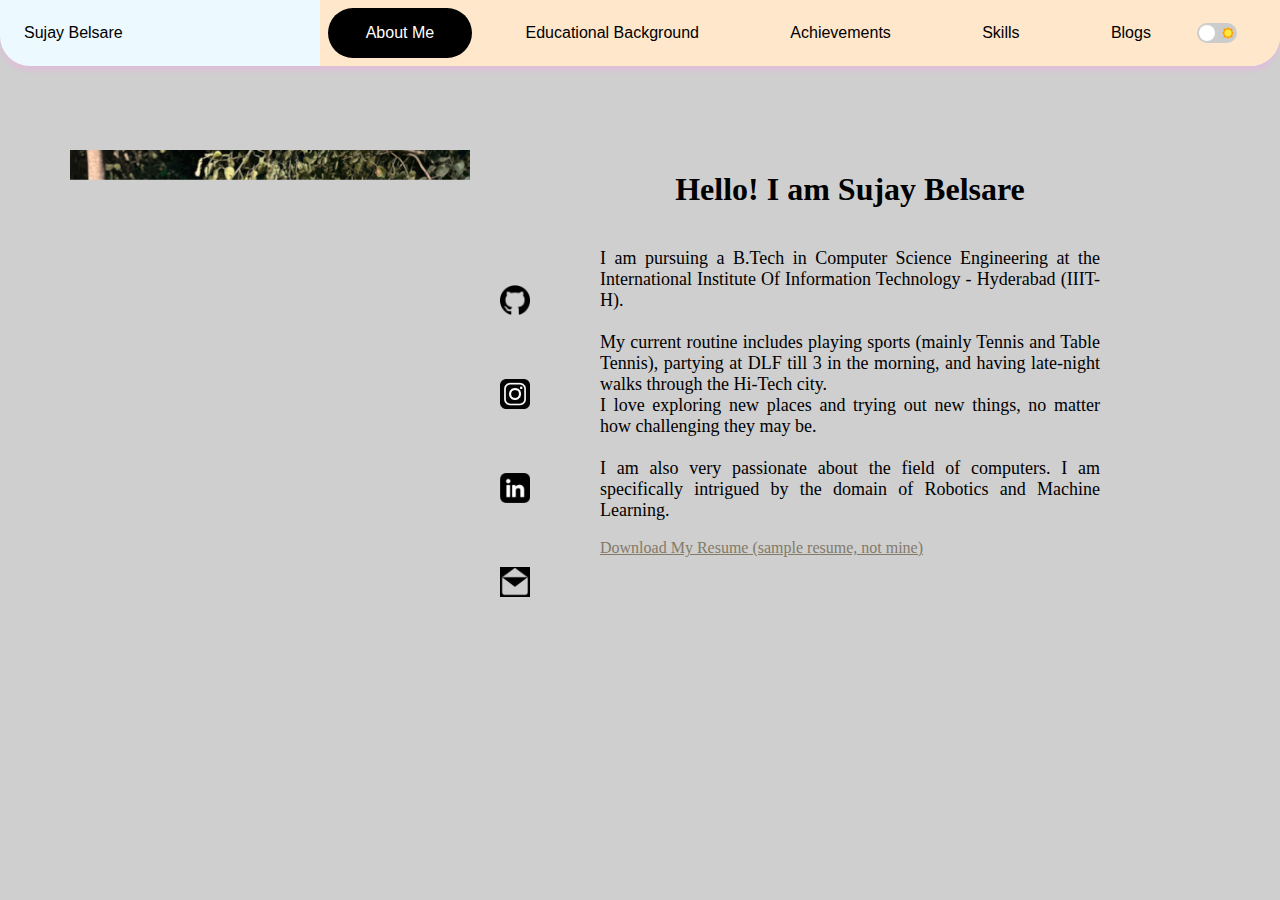
<file: index.html>
<!DOCTYPE html>
<html lang="en">

<head>
    <meta charset="UTF-8">
    <meta http-equiv="refresh" content="0;url=about_me.html">
    <title>Redirecting...</title>
</head>

<body>
    <p>If you are not redirected automatically, <a href="about_me.html">click here</a>.</p>
</body>

</html>
</file>
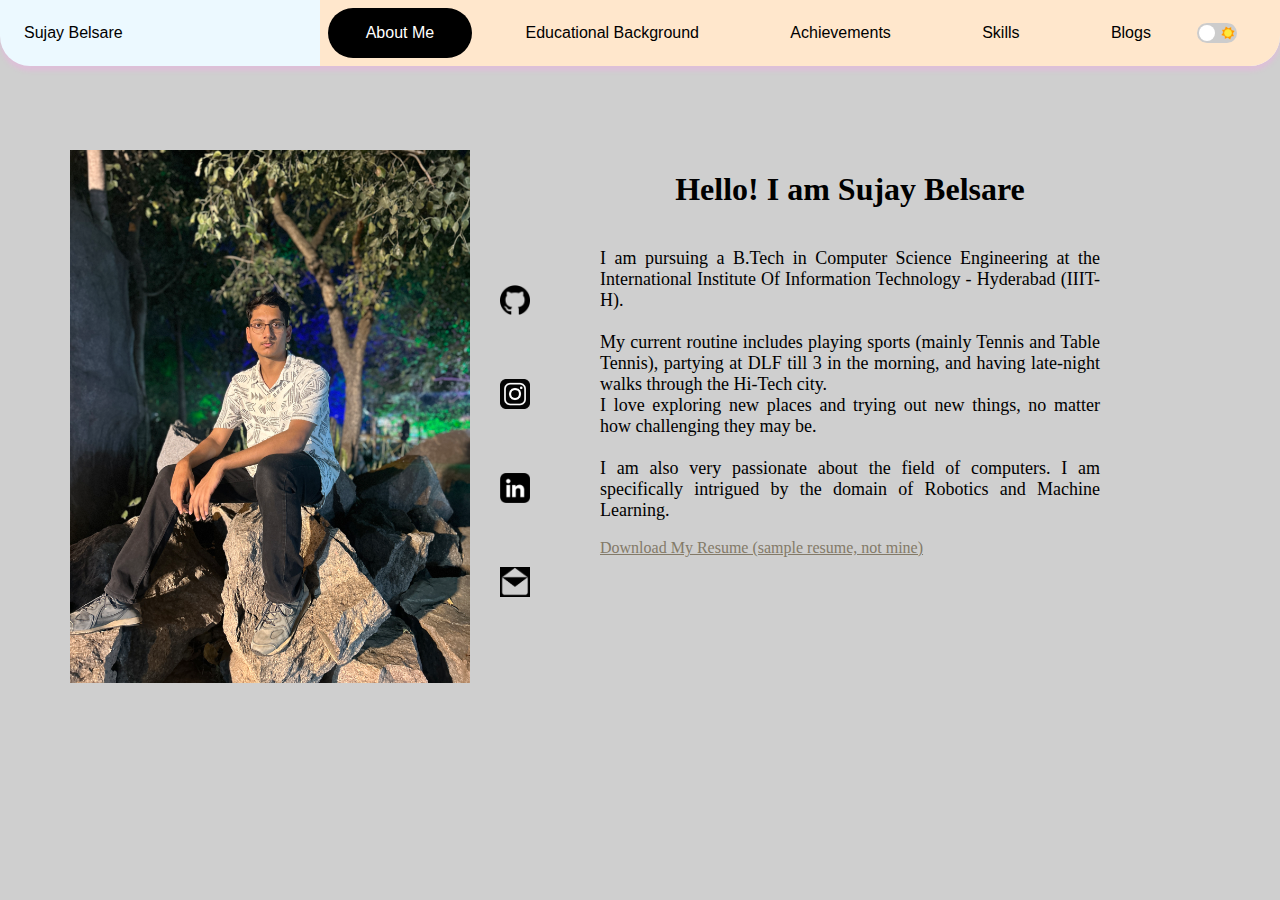
<file: about_me.html>
<!DOCTYPE html>
<html>

    <head>
        <title>About Me</title>
        <meta charset="UTF-8">
        <meta name="viewport" content="width=device-width, initial-scale=1.0">
        <link rel="stylesheet" href="styles.css">
        <script src="script.js"></script>
    </head>

    <body>
        <nav class="navigation_bar">
            <div class = logo><a href="about_me.html">Sujay Belsare</a></div>
            <ul>
                <li class="current-page"><a href="about_me.html">About Me</a></li>
                <li><a href="academics.html">Educational Background</a></li>
                <li><a href="achievements.html">Achievements</a></li>
                <li><a href="skills.html">Skills</a></li>
                <li><a href="blogs.html">Blogs</a></li>
                <li class="mode-switch">
                    <label class="switch">
                        <input type="checkbox" id="modeSwitch" onchange="saveSliderPosition()">
                        <span class="slider round">
                            <img src="images/moon.gif" alt="Moon Icon" class="moon-icon">
                            <img src="images/sun.gif" alt="Sun Icon" class="sun-icon">
                        </span>
                    </label>
                </li>
            </ul>                    
        </nav>
        
        <div class="main-container">
                <main class="main-container">
                    <div class = "profile-picture">
                        <img id="about_me_main_photo" src="images/sujay1.jpg">
                    </div>
                    <div class = "text-about-me">
                        <h1>Hello! I am Sujay Belsare</h1>
                        <p>
                            I am pursuing a B.Tech in Computer Science Engineering at the International Institute Of Information Technology - Hyderabad (IIIT-H).
                            <br><br>
                            My current routine includes playing sports (mainly Tennis and Table Tennis), partying at DLF till 3 in the morning, and having late-night walks through the Hi-Tech city.
                            <br>
                            I love exploring new places and trying out new things, no matter how challenging they may be.
                            <br><br>
                            I am also very passionate about the field of computers. I am specifically intrigued by the domain of Robotics and Machine Learning.</p>
                            <a href="resume.pdf" style="color: rgb(131, 122, 104);">Download My Resume (sample resume, not mine)</a>
                        </p>
                    </div>
                    
                    <div class = "socials">
                        <a href="https://github.com/SujayBelsare/" target="_blank" ><img id = "github_logo" src="images/github1.png"></a>
                        <a href="https://www.instagram.com/sujaybelsare/" target="_blank" ><img id = "insta_logo" src="images/instagram1.png"></a>
                        <a href="https://www.linkedin.com/in/sujay-belsare/" target="_blank" ><img id = "linkedin_logo" src="images/linkedin1.png"></a>
                        <a href="mailto:sujay.belsare@students.iiit.ac.in" target="_blank" ><img id = "mail_logo" src="images/mail1.png""></a>    
                    </div>
                
                </main> 
        </div>

    </body>

</html>
</file>
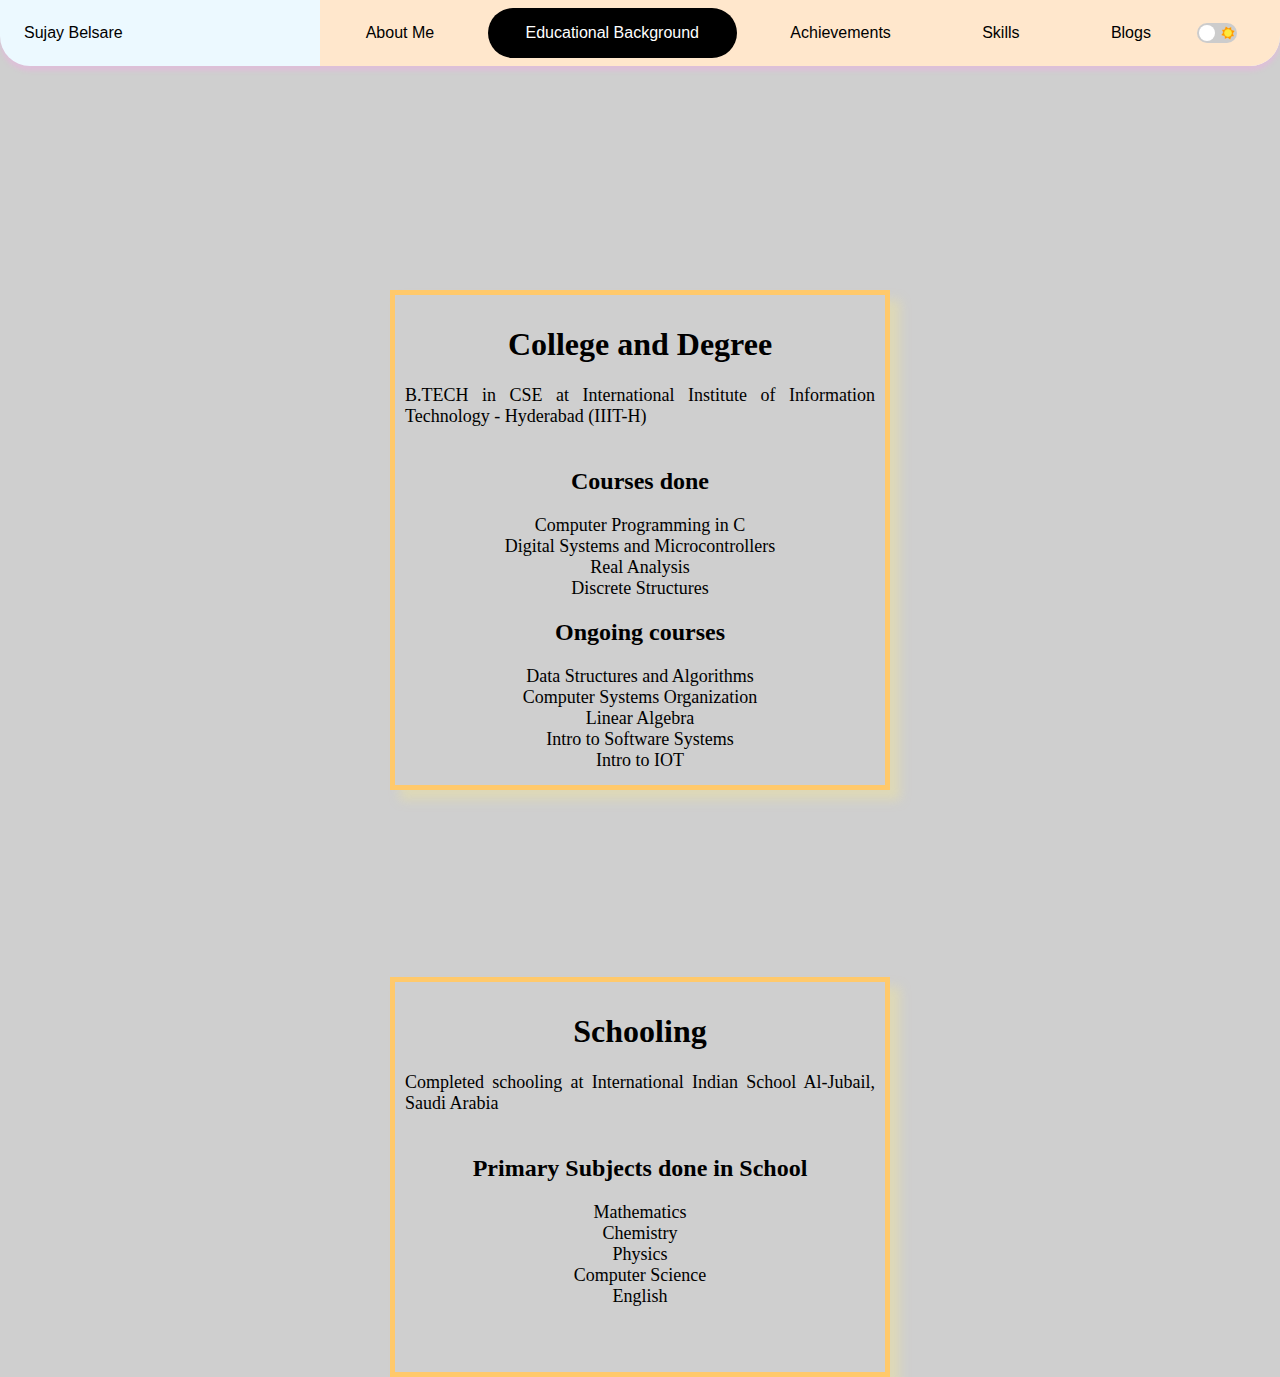
<file: academics.html>
<!DOCTYPE html>
<html>
    <head>

        <title>Academic Background</title>
        <meta charset="UTF-8">
        <meta name="viewport" content="width=device-width, initial-scale=1.0">
        <link rel="stylesheet" href="styles.css">
        <script src="script.js"></script>
    </head>

    <body>

        <nav class="navigation_bar">
            <div class = logo><a href="about_me.html">Sujay Belsare</a></div>
            <ul>
                <li><a href="about_me.html">About Me</a></li>
                <li class="current-page"><a href="academics.html">Educational Background</a></li>
                <li><a href="achievements.html">Achievements</a></li>
                <li><a href="skills.html">Skills</a></li>
                <li><a href="blogs.html">Blogs</a></li>
                <li class="mode-switch">
                    <label class="switch">
                        <input type="checkbox" id="modeSwitch" onchange="saveSliderPosition()">
                        <span class="slider round">
                            <img src="images/moon.gif" alt="Moon Icon" class="moon-icon">
                            <img src="images/sun.gif" alt="Sun Icon" class="sun-icon">
                        </span>
                    </label>
                </li>
            </ul>                    
        </nav>

        <main class="main-container">
            <div class = "academic-text-about-me-1">
                <h1>College and Degree</h1>
                <p>
                    B.TECH in CSE at International Institute of Information Technology - Hyderabad (IIIT-H)
                    <br><br>
                    <h2>
                        Courses done
                    </h2>
                    <p>Computer Programming in C</p>
                    <p>Digital Systems and Microcontrollers</p>
                    <p>Real Analysis</p>
                    <p>Discrete Structures</p>
                    <h2>
                        Ongoing courses
                    </h2>
                    <p>Data Structures and Algorithms</p>
                    <p>Computer Systems Organization</p>
                    <p>Linear Algebra</p>
                    <p>Intro to Software Systems</p>
                    <p>Intro to IOT</p>
                </p>
            
            <div class = "academic-text-about-me-2">
                <h1>Schooling</h1>
                <p>
                    Completed schooling at International Indian School Al-Jubail, Saudi Arabia
                    <br><br>
                    <h2>
                        Primary Subjects done in School
                    </h2>
                    <p>Mathematics</p>
                    <p>Chemistry</p>
                    <p>Physics</p>
                    <p>Computer Science</p>
                    <p>English</p>
                </p>
            </div>
            
            </div>
        </main>

    </body>

</html>
</file>
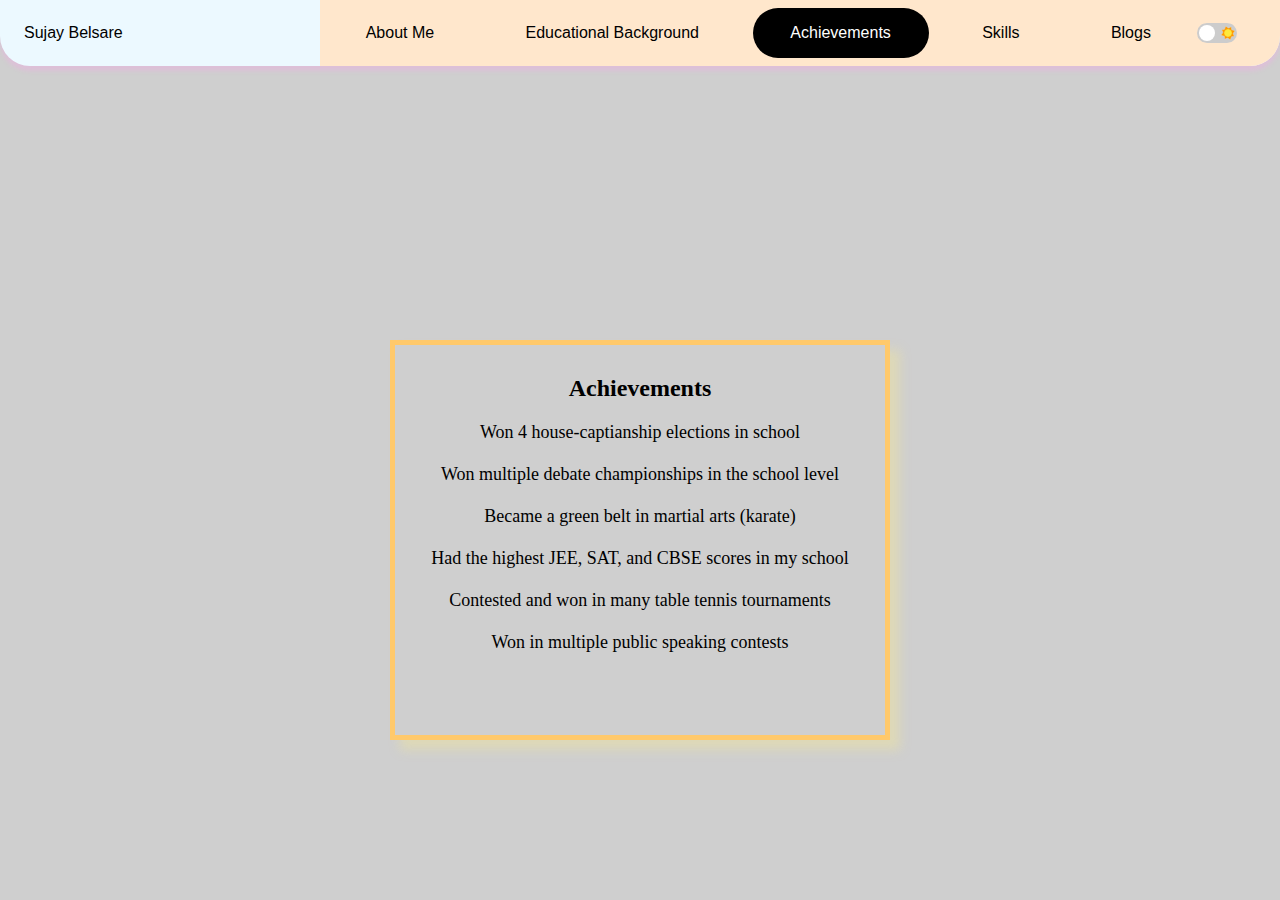
<file: achievements.html>
<!DOCTYPE html>
<html>
    <head>

        <title>Achievements</title>
        <meta charset="UTF-8">
        <meta name="viewport" content="width=device-width, initial-scale=1.0">
        <link rel="stylesheet" href="styles.css">
        <script src="script.js"></script>
    </head>

    <body>

        <nav class="navigation_bar">
            <div class = logo><a href="about_me.html">Sujay Belsare</a></div>
            <ul>
                <li><a href="about_me.html">About Me</a></li>
                <li><a href="academics.html">Educational Background</a></li>
                <li class="current-page"><a href="achievements.html">Achievements</a></li>
                <li><a href="skills.html">Skills</a></li>
                <li><a href="blogs.html">Blogs</a></li>
                <li class="mode-switch">
                    <label class="switch">
                        <input type="checkbox" id="modeSwitch" onchange="saveSliderPosition()">
                        <span class="slider round">
                            <img src="images/moon.gif" alt="Moon Icon" class="moon-icon">
                            <img src="images/sun.gif" alt="Sun Icon" class="sun-icon">
                        </span>
                    </label>
                </li>
            </ul>                    
        </nav>

        <main class="main-container">
            <div class="achievements-text-about-me-1">
                <h2>Achievements</h2>
                <p style="text-align: center;">
                    Won 4 house-captianship elections in school
                    <br><br>
                    Won multiple debate championships in the school level
                    <br><br>
                    Became a green belt in martial arts (karate)
                    <br><br>
                    Had the highest JEE, SAT, and CBSE scores in my school
                    <br><br>
                    Contested and won in many table tennis tournaments
                    <br><br> 
                    Won in multiple public speaking contests
                </p>
            </div>

        </main>

    </body>

</html>
</file>
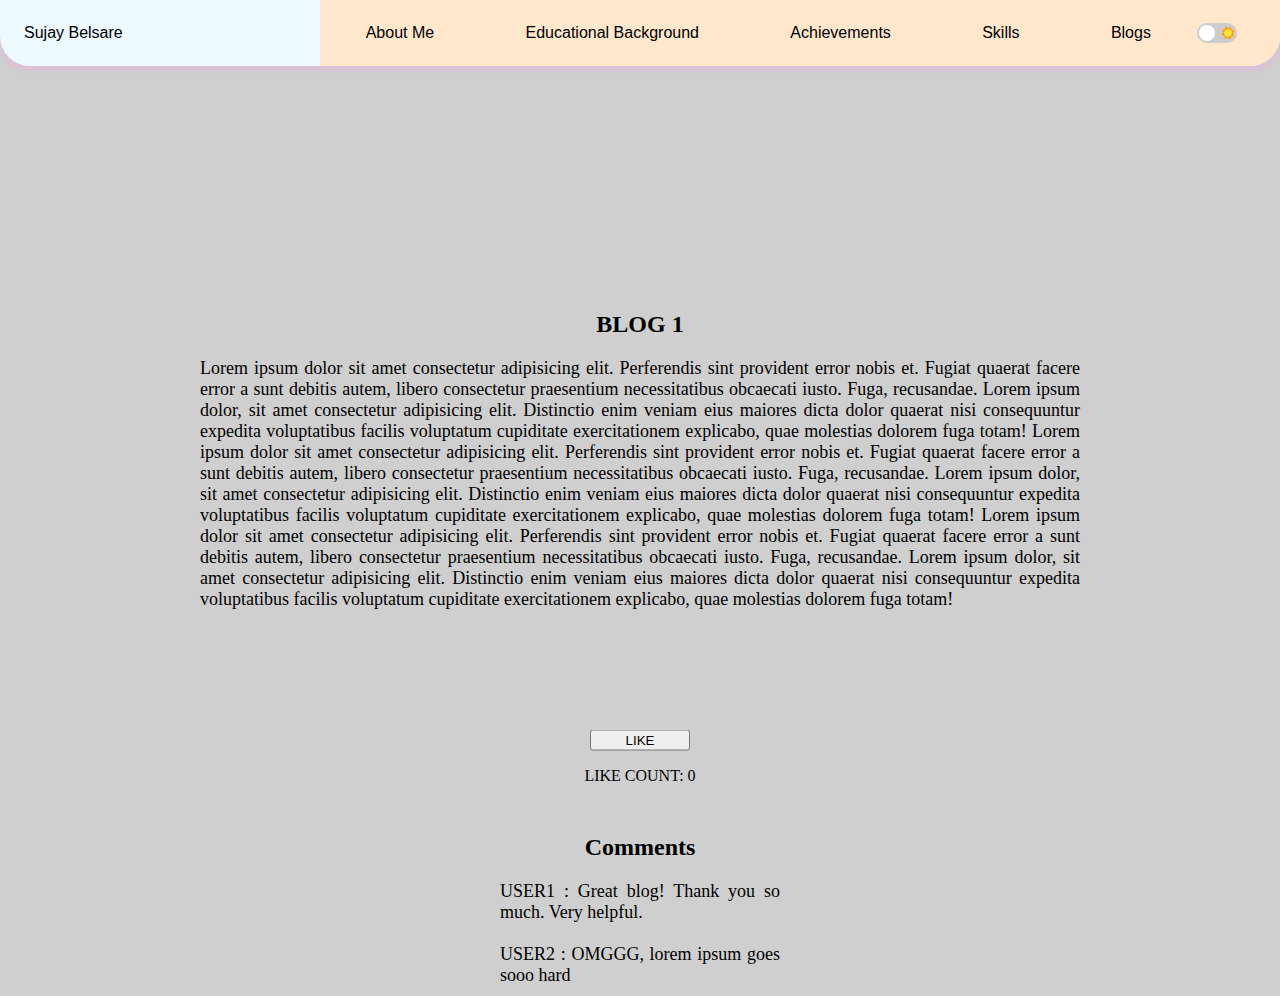
<file: blog_1.html>
<!DOCTYPE html>
<html>
    <head>

        <title>Blog 1</title>
        <meta charset="UTF-8">
        <meta name="viewport" content="width=device-width, initial-scale=1.0">
        <link rel="stylesheet" href="styles.css">
        <script src="script.js"></script>
        <script src="like.js"></script>

    </head>

    <body>

        <nav class="navigation_bar">
            <div class = logo><a href="about_me.html">Sujay Belsare</a></div>
            <ul>
                <li><a href="about_me.html">About Me</a></li>
                <li><a href="academics.html">Educational Background</a></li>
                <li ><a href="achievements.html">Achievements</a></li>
                <li><a href="skills.html">Skills</a></li>
                <li><a href="blogs.html">Blogs</a></li>
                <li class="mode-switch">
                    <label class="switch">
                        <input type="checkbox" id="modeSwitch" onchange="saveSliderPosition()">
                        <span class="slider round">
                            <img src="images/moon.gif" alt="Moon Icon" class="moon-icon">
                            <img src="images/sun.gif" alt="Sun Icon" class="sun-icon">
                        </span>
                    </label>
                </li>
            </ul>                    
        </nav>

        <main class="main-container">
            <div class="blog-text">
                <h2>BLOG 1</h2>
                <p>
                    Lorem ipsum dolor sit amet consectetur adipisicing elit. Perferendis sint provident error nobis et. Fugiat quaerat facere error a sunt debitis autem, libero consectetur praesentium necessitatibus obcaecati iusto. Fuga, recusandae. Lorem ipsum dolor, sit amet consectetur adipisicing elit. Distinctio enim veniam eius maiores dicta dolor quaerat nisi consequuntur expedita voluptatibus facilis voluptatum cupiditate exercitationem explicabo, quae molestias dolorem fuga totam!
                    Lorem ipsum dolor sit amet consectetur adipisicing elit. Perferendis sint provident error nobis et. Fugiat quaerat facere error a sunt debitis autem, libero consectetur praesentium necessitatibus obcaecati iusto. Fuga, recusandae. Lorem ipsum dolor, sit amet consectetur adipisicing elit. Distinctio enim veniam eius maiores dicta dolor quaerat nisi consequuntur expedita voluptatibus facilis voluptatum cupiditate exercitationem explicabo, quae molestias dolorem fuga totam!
                    Lorem ipsum dolor sit amet consectetur adipisicing elit. Perferendis sint provident error nobis et. Fugiat quaerat facere error a sunt debitis autem, libero consectetur praesentium necessitatibus obcaecati iusto. Fuga, recusandae. Lorem ipsum dolor, sit amet consectetur adipisicing elit. Distinctio enim veniam eius maiores dicta dolor quaerat nisi consequuntur expedita voluptatibus facilis voluptatum cupiditate exercitationem explicabo, quae molestias dolorem fuga totam!
                </p>
            </div>
            <div class="like-button">
                <button id="likeBtn" style="width: 100px;">LIKE</button>
                <p id="likeCount">LIKE COUNT: 0</p>
            </div>
            <div class="comment-text">
                <h2>Comments</h2>
                <p>
                    USER1 : Great blog! Thank you so much. Very helpful.
                    <br><br>
                    USER2 : OMGGG, lorem ipsum goes sooo hard
                </p>
            </div>
        </main>        
    </body>

</html>
</file>
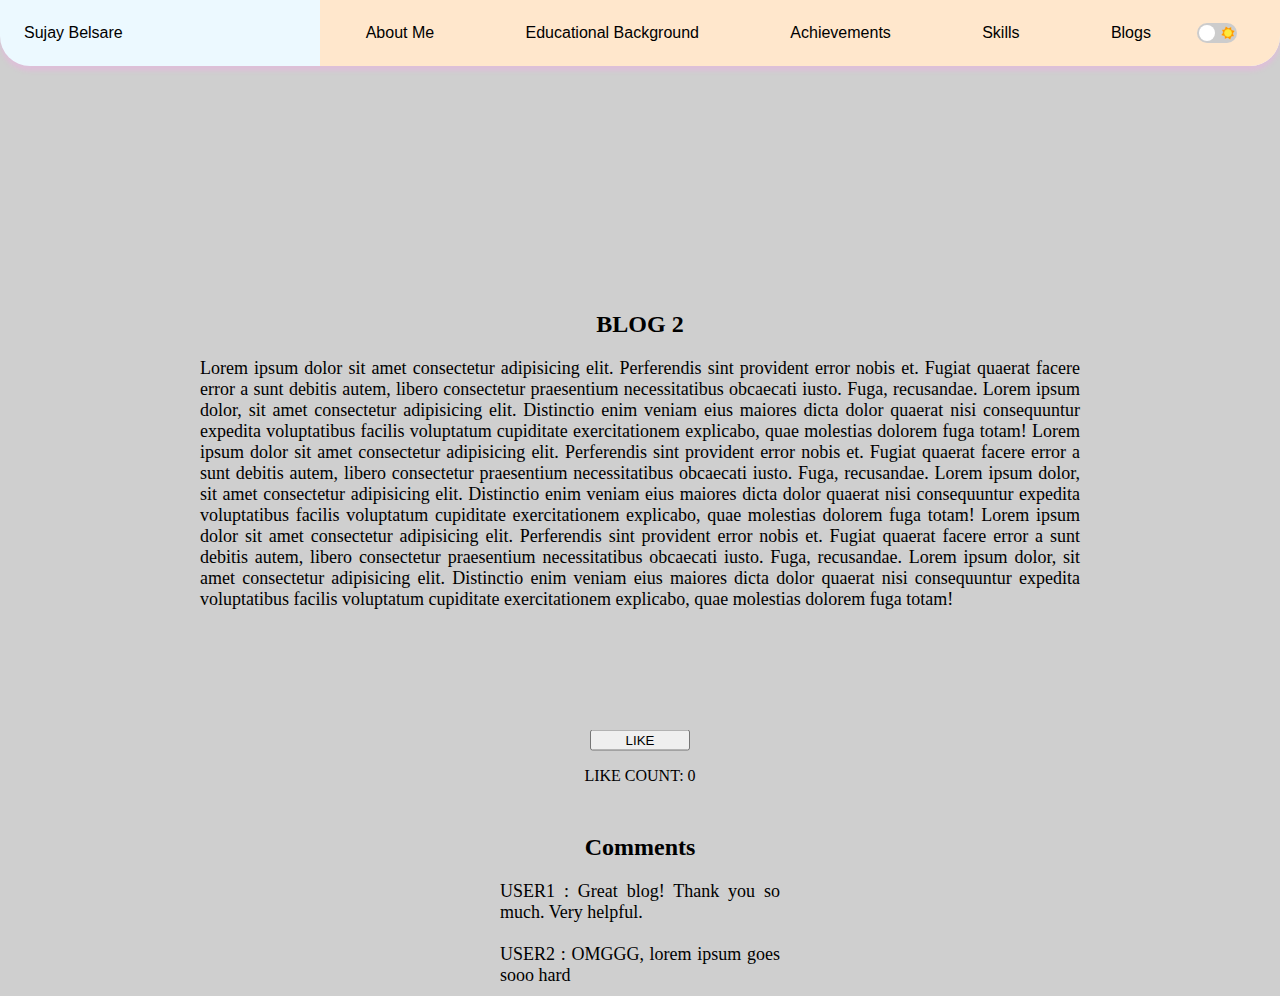
<file: blog_2.html>
<!DOCTYPE html>
<html>
    <head>

        <title>Blog 2</title>
        <meta charset="UTF-8">
        <meta name="viewport" content="width=device-width, initial-scale=1.0">
        <link rel="stylesheet" href="styles.css">
        <script src="script.js"></script>
        <script src="like.js"></script>

    </head>

    <body>

        <nav class="navigation_bar">
            <div class = logo><a href="about_me.html">Sujay Belsare</a></div>
            <ul>
                <li><a href="about_me.html">About Me</a></li>
                <li><a href="academics.html">Educational Background</a></li>
                <li ><a href="achievements.html">Achievements</a></li>
                <li><a href="skills.html">Skills</a></li>
                <li><a href="blogs.html">Blogs</a></li>
                <li class="mode-switch">
                    <label class="switch">
                        <input type="checkbox" id="modeSwitch" onchange="saveSliderPosition()">
                        <span class="slider round">
                            <img src="images/moon.gif" alt="Moon Icon" class="moon-icon">
                            <img src="images/sun.gif" alt="Sun Icon" class="sun-icon">
                        </span>
                    </label>
                </li>
            </ul>                    
        </nav>

        <main class="main-container">
            <div class="blog-text">
                <h2>BLOG 2</h2>
                <p>
                    Lorem ipsum dolor sit amet consectetur adipisicing elit. Perferendis sint provident error nobis et. Fugiat quaerat facere error a sunt debitis autem, libero consectetur praesentium necessitatibus obcaecati iusto. Fuga, recusandae. Lorem ipsum dolor, sit amet consectetur adipisicing elit. Distinctio enim veniam eius maiores dicta dolor quaerat nisi consequuntur expedita voluptatibus facilis voluptatum cupiditate exercitationem explicabo, quae molestias dolorem fuga totam!
                    Lorem ipsum dolor sit amet consectetur adipisicing elit. Perferendis sint provident error nobis et. Fugiat quaerat facere error a sunt debitis autem, libero consectetur praesentium necessitatibus obcaecati iusto. Fuga, recusandae. Lorem ipsum dolor, sit amet consectetur adipisicing elit. Distinctio enim veniam eius maiores dicta dolor quaerat nisi consequuntur expedita voluptatibus facilis voluptatum cupiditate exercitationem explicabo, quae molestias dolorem fuga totam!
                    Lorem ipsum dolor sit amet consectetur adipisicing elit. Perferendis sint provident error nobis et. Fugiat quaerat facere error a sunt debitis autem, libero consectetur praesentium necessitatibus obcaecati iusto. Fuga, recusandae. Lorem ipsum dolor, sit amet consectetur adipisicing elit. Distinctio enim veniam eius maiores dicta dolor quaerat nisi consequuntur expedita voluptatibus facilis voluptatum cupiditate exercitationem explicabo, quae molestias dolorem fuga totam!
                </p>
            </div>
            <div class="like-button">
                <button id="likeBtn-2" style="width: 100px;">LIKE</button>
                <p id="likeCount-2">LIKE COUNT: 0</p>
            </div>
            <div class="comment-text">
                <h2>Comments</h2>
                <p>
                    USER1 : Great blog! Thank you so much. Very helpful.
                    <br><br>
                    USER2 : OMGGG, lorem ipsum goes sooo hard
                </p>
            </div>
        </main>        
    </body>

</html>
</file>
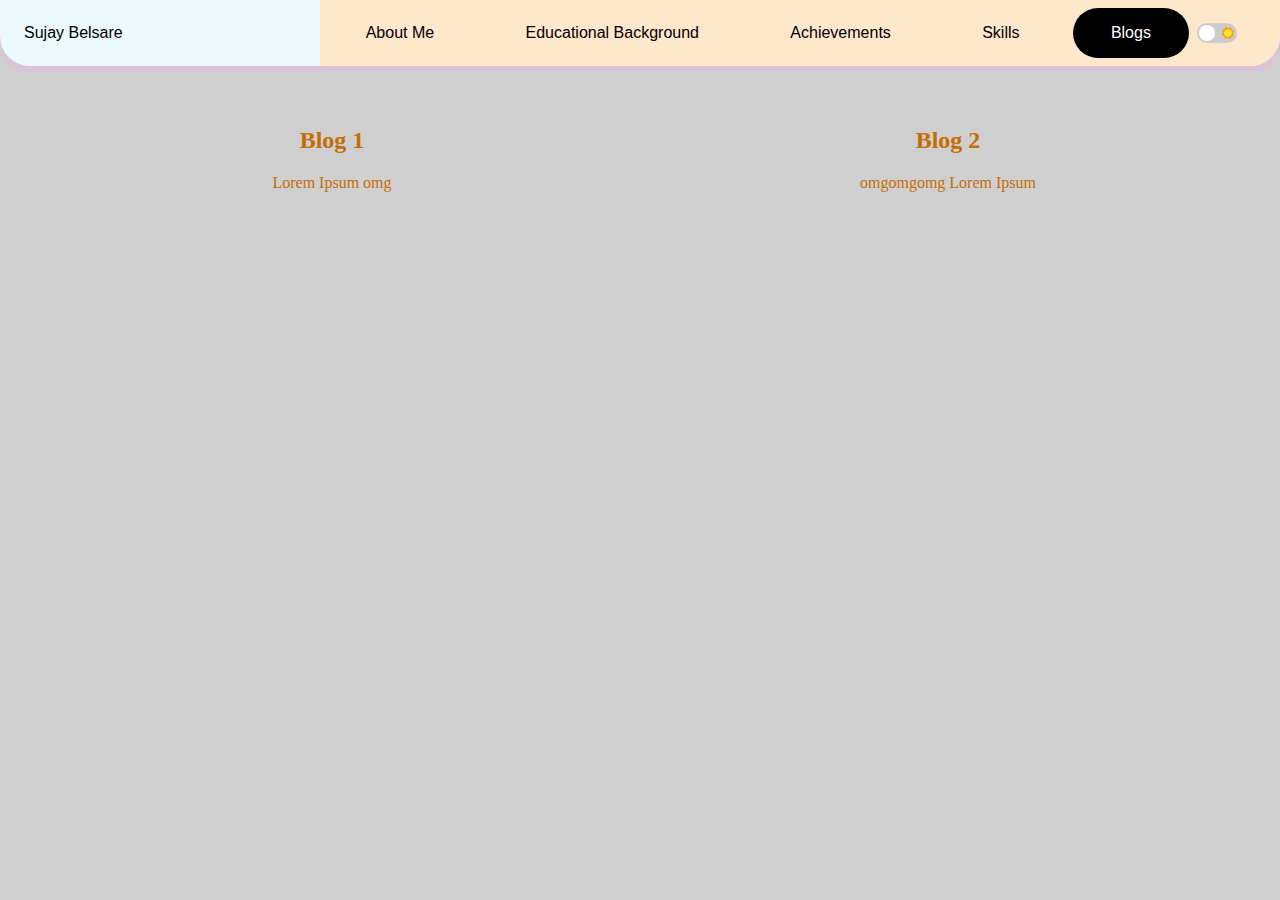
<file: blogs.html>
<!DOCTYPE html>
<html>
    <head>

        <title>My Blogs</title>
        <meta charset="UTF-8">
        <meta name="viewport" content="width=device-width, initial-scale=1.0">
        <link rel="stylesheet" href="styles.css">
        <script src="script.js"></script>
    </head>

    <body>

        <nav class="navigation_bar">
            <div class = logo><a href="about_me.html">Sujay Belsare</a></div>
            <ul>
                <li><a href="about_me.html">About Me</a></li>
                <li><a href="academics.html">Educational Background</a></li>
                <li><a href="achievements.html">Achievements</a></li>
                <li><a href="skills.html">Skills</a></li>
                <li class="current-page"><a href="blogs.html">Blogs</a></li>
                <li class="mode-switch">
                    <label class="switch">
                        <input type="checkbox" id="modeSwitch" onchange="saveSliderPosition()">
                        <span class="slider round">
                            <img src="images/moon.gif" alt="Moon Icon" class="moon-icon">
                            <img src="images/sun.gif" alt="Sun Icon" class="sun-icon">
                        </span>
                    </label>
                </li>
            </ul>                    
        </nav>

        <main>
            <div class="blog-container">
                <div class="blog-box">
                    <a href="blog_1.html" target="_blank" style="text-decoration: none; color: rgb(196, 109, 4);">
                        <h2>Blog 1</h2>
                        <p>Lorem Ipsum omg</p>
                    </a>        
                </div>
                <div class="blog-box">
                    <a href="blog_2.html" target="_blank" style="text-decoration: none; color: rgb(196, 109, 4);">
                        <h2>Blog 2</h2>
                        <p>omgomgomg Lorem Ipsum</p>
                    </a>        
                </div>
            </div>        
        </main>
    </body>
</html>
</file>
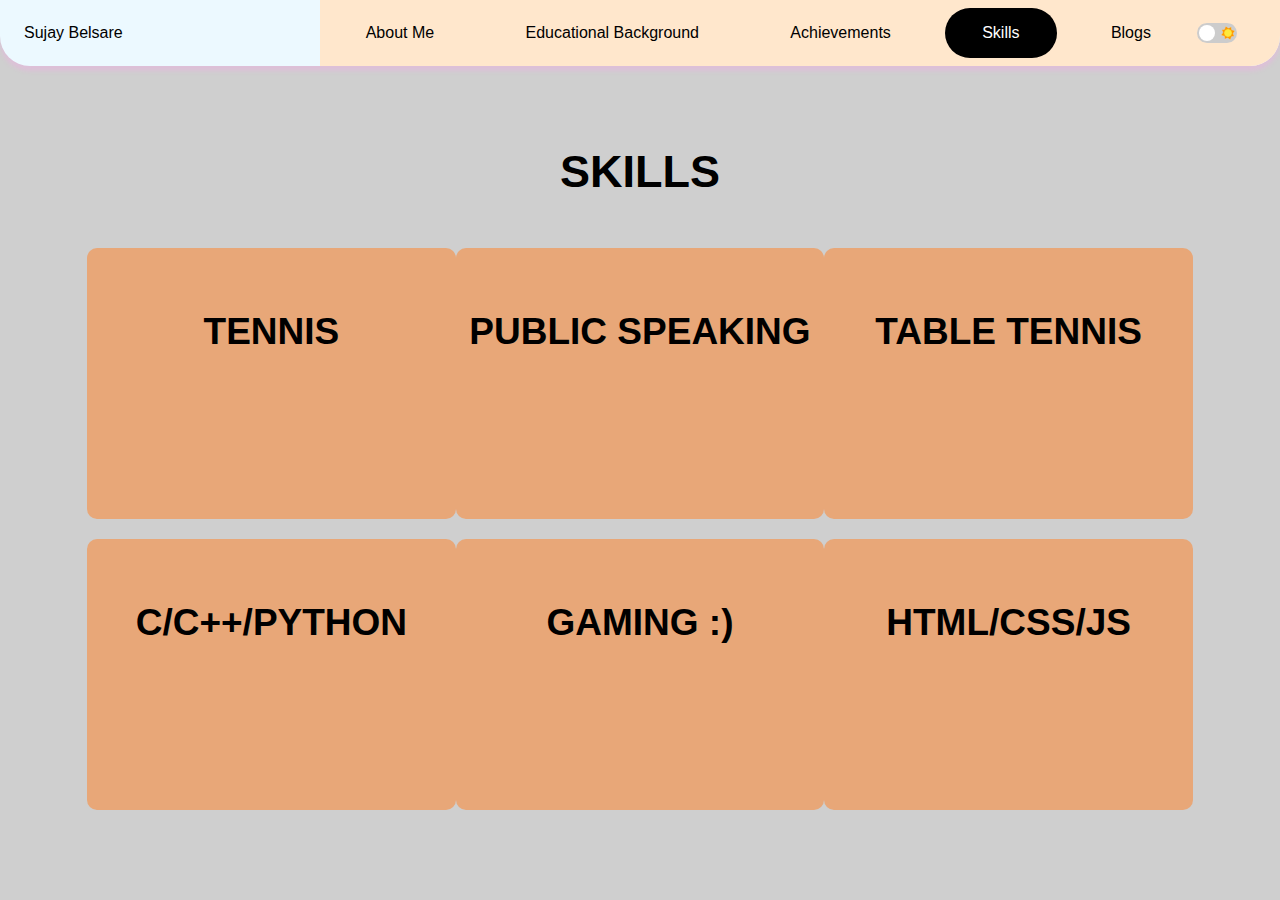
<file: skills.html>
<!DOCTYPE html>
<html>
    <head>
        <title>My Skillset</title>
        <meta charset="UTF-8">
        <meta name="viewport" content="width=device-width, initial-scale=1.0">
        <link rel="stylesheet" href="styles.css">
        <script src="script.js"></script>
    </head>

    <body>
        <nav class="navigation_bar">
            <div class = logo><a href="about_me.html">Sujay Belsare</a></div>
            <ul>
                <li><a href="about_me.html">About Me</a></li>
                <li><a href="academics.html">Educational Background</a></li>
                <li><a href="achievements.html">Achievements</a></li>
                <li class="current-page"><a href="skills.html">Skills</a></li>
                <li><a href="blogs.html">Blogs</a></li>
                <li class="mode-switch">
                    <label class="switch">
                        <input type="checkbox" id="modeSwitch" onchange="saveSliderPosition()">
                        <span class="slider round">
                            <img src="images/moon.gif" alt="Moon Icon" class="moon-icon">
                            <img src="images/sun.gif" alt="Sun Icon" class="sun-icon">
                        </span>
                    </label>
                </li>
            </ul>                    
        </nav>

        <div class="skills" id="skills">
            <h1> SKILLS</h1>
            <div class="hi">
                <div class="skills-col">
                    <img class="immg" src="images/tennis.webp">
                    <div class="layer">
                        <h2> TENNIS</h2>
                    </div>
                </div>
                <div class="skills-col">
                    <img class="immg" src="images/public_speaking.jpg">
                    <div class="layer">
                        <h2> PUBLIC SPEAKING</h2>
                    </div>
                </div>
                <div class="skills-col">
                    <img class="immg" src="images/table_tennis.jpg">
                    <div class="layer">
                        <h2> TABLE TENNIS</h2>
                    </div>
                </div>
            </div>
            <div class="hi2">
                <div class="skills-col">
                    <img class="immg" src="images/programming.jpg">
                    <div class="layer">
                        <h2> C/C++/PYTHON</h2>
                    </div>
                </div>
                <div class="skills-col">
                    <img class="immg" src="images/gaming.avif">
                    <div class="layer">
                        <h2> GAMING :)</h2>
                    </div>
                </div>
                <div class="skills-col">
                    <img class="immg" src="images/HTML_CSS_JS.webp">
                    <div class="layer">
                        <h2> HTML/CSS/JS</h2>
                    </div>
                </div>
            </div>
        </div>
    </body>

</html>
</file>
<file: styles.css>
*,
*::before,
*::after {
    box-sizing: border-box;
}

body {
    margin: 0;
    background-color: rgb(207, 207, 207);
    width: 100%;
    height: 100%;
}

.main-container {
    margin: 0;
    padding: 0;
    padding-right: 170px;
    display: flex;
    justify-content: center;
    align-items: center;
    width: 100%;
    height: 100%;
}


.navigation_bar {
    display: flex;
    justify-content: space-between;
    overflow: hidden;
    background-color: rgb(236, 249, 255);
    font-family: 'Gill Sans', 'Gill Sans MT', Calibri, 'Trebuchet MS', sans-serif;
    flex-wrap: nowrap;
    border-radius: 0px 0px 30px 30px;
    box-shadow: 0 5px 4px rgba(255, 159, 239, 0.3);
}

.navigation_bar ul {
    list-style-type: none;
    background-color: rgb(255, 231, 204);
    padding: 0;
    margin: 0;
    overflow: hidden;
    display: flex;
    flex-wrap: wrap;
    width: 75%;

}

.navigation_bar li {
    flex-grow: 1;
}

.navigation_bar a {
    color: black;
    text-decoration: none;
    padding: 1em;
    display: block;
    text-align: center;
    margin: 0.5em;

}

.navigation_bar li.current-page a {
    background-color: black;
    color: white;
    border-radius: 50px;
}

@media (max-width: 768px) {
    .navigation_bar {
        width: 100%;
        flex-wrap: nowrap;
    }

    .navigation_bar li {
        font-size: 0.8rem;
        padding: 0.5em 0.8em;
    }

    @media (max-width: 480px) {
        .navigation_bar ul {
            flex-wrap: wrap;
        }
    }

}

.dark-mode {
    background-color: rgb(31, 37, 68);
    color: white;
}

.dark-mode .navigation_bar {
    background-color: rgb(255, 208, 236);
    box-shadow: 0 5px 4px rgba(255, 218, 97, 0.3);
}

.dark-mode .navigation_bar a {
    color: black;
}

.dark-mode .navigation_bar ul {
    background-color: rgb(129, 104, 157);
}

.dark-mode .navigation_bar li.current-page a {
    background-color: rgb(71, 79, 122);
    color: white;
    border-radius: 50px;
}

.mode-switch-wrapper {
    display: flex;
    align-items: center;
}

.mode-switch {
    display: flex;
    align-items: center;
}

.moon-icon,
.sun-icon {
    width: 16px;
    height: 16px;
    margin-right: 5px;
}


.switch {
    position: relative;
    display: inline-block;
    width: 40px;
    height: 20px;
}

.slider {
    position: absolute;
    cursor: pointer;
    top: 0;
    left: 0;
    right: 0;
    bottom: 0;
    background-color: #ccc;
    display: flex;
    align-items: center;
    justify-content: space-between;
    padding: 2px;
}

.slider.saved {
    background-color: #2196F3;
}


.slider i {
    color: white;
    font-size: 14px;
    position: absolute;
    top: 50%;
    transform: translateY(-50%);
}

.slider i:first-child {
    left: 5px;
}

.slider i:last-child {
    right: 5px;
}

.slider:before {
    position: absolute;
    content: "";
    height: 16px;
    width: 16px;
    left: 2px;
    bottom: 2px;
    background-color: white;
    border-radius: 50%;
}

input:checked+.slider {
    background-color: #2196F3;
}

input:checked+.slider:before {
    transform: translateX(20px);
}

.slider.round {
    border-radius: 20px;
}

.profile-picture {
    margin: 0;
    padding: 0;
    display: flex;
    position: absolute;
    top: 150px;
    left: 70px;
    width: 200px;
    height: auto;
}

.profile-picture img {
    margin: 0;
    width: 200%;
}

.text-about-me {
    display: flex;
    flex-direction: column;
    align-items: flex-start;
    position: absolute;
    top: 150px;
    left: 600px;
    width: 500px;
    height: 450px;
}

.text-about-me h1 {
    color: black;
    font-family: 'Times New Roman', Times, serif;
    display: flex;
    align-self: center;
}


.text-about-me p {
    text-align: justify;
    color: black;
    font-family: Cambria, Cochin, Georgia, Times, 'Times New Roman', serif;
    font-size: large;
    align-self: center;
}


.dark-mode .text-about-me h1 {
    color: white;
}

.dark-mode .text-about-me p {
    color: white;
}

.socials {
    display: flex;
    flex-direction: row;
    align-items: flex-start;
    position: absolute;
    top: 375px;
    left: 1175px;
    width: 300px;
    height: 30px;
}

.socials a {
    margin: 0px 60px 0px 0px;
}

.socials img {
    width: 30px;
    height: 30px;
}

@media (max-width: 1490px) {
    .socials {
        display: flex;
        flex-direction: column;
        align-items: flex-start;
        position: absolute;
        top: 225px;
        left: 500px;
        width: 300px;
        height: 30px;
    }

    .socials a {
        margin: 60px 0px 0px 0px;
    }

    @media (max-width: 1100px) {

        .socials {
            display: flex;
            flex-direction: row;
            align-items: flex-start;
            position: absolute;
            position: absolute;
            top: 130%;
            left: 50%;
            transform: translate(-50%, -50%);
            width: 300px;
            height: 30px;
        }

        .socials a {
            margin: 0px 60px 0px 0px;
        }

        .text-about-me {
            display: flex;
            flex-direction: column;
            align-items: center;
            position: absolute;
            top: 165%;
            left: 50%;
            transform: translate(-50%, -50%);
            width: 500px;
            height: 450px;
        }

        .profile-picture {
            position: relative;
            width: 200px;
            height: auto;
        }

        @media (max-width: 560px) {
            .profile-picture {
                position: absolute;
                top: 70%;
                left: 30%;
                transform: translate(-50%, -50%);
                width: 200px;
                height: auto;
            }
        }
    }

}

.academic-text-about-me-1 {
    display: flex;
    flex-direction: column;
    align-items: flex-start;
    position: absolute;
    top: 60%;
    left: 50%;
    padding: 10px;
    transform: translate(-50%, -50%);
    width: 500px;
    height: 500px;
    border: 5px solid #ffc96b;
    box-shadow: 10px 10px 10px rgba(248, 234, 142, 0.352);
}

.academic-text-about-me-1 h1 {
    color: black;
    font-family: 'Times New Roman', Times, serif;
    display: flex;
    align-self: center;
}

.academic-text-about-me-1 h2 {
    color: black;
    font-family: 'Times New Roman', Times, serif;
    display: flex;
    align-self: center;
}

.academic-text-about-me-1 p {
    text-align: justify;
    color: black;
    font-family: Cambria, Cochin, Georgia, Times, 'Times New Roman', serif;
    font-size: large;
    align-self: center;
    margin: 0;
}


.dark-mode .academic-text-about-me-1 h1 {
    color: white;
}

.dark-mode .academic-text-about-me-1 h2 {
    color: white;
}


.dark-mode .academic-text-about-me-1 p {
    color: white;
}


.academic-text-about-me-2 {
    display: flex;
    flex-direction: column;
    align-items: flex-start;
    position: absolute;
    top: 180%;
    left: 50%;
    transform: translate(-50%, -50%);
    width: 500px;
    padding: 10px;
    height: 400px;
    border: 5px solid #ffc96b;
    box-shadow: 10px 10px 10px rgba(248, 234, 142, 0.352);
}

.dark-mode .academic-text-about-me-2 {
    box-shadow: 10px 10px 10px rgba(251, 154, 247, 0.352);
    border: 5px solid #FFD0EC;
}

.dark-mode .academic-text-about-me-1 {
    box-shadow: 10px 10px 10px rgba(251, 154, 247, 0.352);
    border: 5px solid #FFD0EC;
}

.academic-text-about-me-2 h1 {
    color: black;
    font-family: 'Times New Roman', Times, serif;
    display: flex;
    align-self: center;
}

.academic-text-about-me-2 h2 {
    color: black;
    font-family: 'Times New Roman', Times, serif;
    display: flex;
    align-self: center;
}

.academic-text-about-me-2 p {
    text-align: justify;
    color: black;
    font-family: Cambria, Cochin, Georgia, Times, 'Times New Roman', serif;
    font-size: large;
    align-self: center;
    margin: 0;
}


.dark-mode .academic-text-about-me-2 h1 {
    color: white;
}

.dark-mode .academic-text-about-me-2 h2 {
    color: white;
}


.dark-mode .academic-text-about-me-2 p {
    color: white;
}



.achievements-text-about-me-1 {
    display: flex;
    flex-direction: column;
    align-items: flex-start;
    position: absolute;
    top: 60%;
    left: 50%;
    padding: 10px;
    transform: translate(-50%, -50%);
    width: 500px;
    height: 400px;
    border: 5px solid #ffc96b;
    box-shadow: 10px 10px 10px rgba(248, 234, 142, 0.352);
}

.achievements-text-about-me-1 h1 {
    color: black;
    font-family: 'Times New Roman', Times, serif;
    display: flex;
    align-self: center;
}

.achievements-text-about-me-1 h2 {
    color: black;
    font-family: 'Times New Roman', Times, serif;
    display: flex;
    align-self: center;
}

.achievements-text-about-me-1 p {
    text-align: justify;
    color: black;
    font-family: Cambria, Cochin, Georgia, Times, 'Times New Roman', serif;
    font-size: large;
    align-self: center;
    margin: 0;
}


.dark-mode .achievements-text-about-me-1 h1 {
    color: white;
}

.dark-mode .achievements-text-about-me-1 h2 {
    color: white;
}


.dark-mode .achievements-text-about-me-1 p {
    color: white;
}

.dark-mode .achievements-text-about-me-1 {
    box-shadow: 10px 10px 10px rgba(251, 154, 247, 0.352);
    border: 5px solid #FFD0EC;
}

.achievements-text-about-me-1 {
    transition: all 0.7s ease-in-out;
}

.achievements-text-about-me-1:hover {
    background-color: #8585852b;
}

.academic-text-about-me-1 {
    transition: all 0.7s ease-in-out;
}

.academic-text-about-me-1:hover {
    background-color: #8585852b;
}


.academic-text-about-me-2 {
    transition: all 0.7s ease-in-out;
}

.academic-text-about-me-2:hover {
    background-color: #8585852b;
}


.skills {
    text-align: center;
    padding-bottom: 3%;
    width: 90%;
    margin: auto;
    text-align: center;
    padding-top: 50px;
    justify-content: space-between;
    font-family: 'Gill Sans', 'Gill Sans MT', Calibri, 'Trebuchet MS', sans-serif;
}

.skills h1 {
    font-size: 45px;
    font-weight: 600;
    position: relative;
    padding-bottom: 20px;
}

.hi {
    margin: auto;
    display: flex;
    justify-content: center;
    align-content: center;
}

.hi2 {
    margin: auto;
    display: flex;
    justify-content: center;
    align-content: center;
}

.skills-col {
    flex-basis: 32%;
    border-radius: 10px;
    margin-bottom: 20px;
    position: relative;
    overflow: hidden;
    text-align: center;
    padding: 10px 30px;
    text-align: center;
}

.immg {
    height: 80%;
    width: 80%;
}

.layer {
    background: rgb(232, 167, 120);
    height: 100%;
    width: 100%;
    position: absolute;
    top: 0;
    left: 0;
    text-align: center;
    transition: 0.5s;
}

.layer:hover {
    background: transparent;
}

.layer h2 {
    width: 100%;
    font-weight: 600;
    color: rgb(0, 0, 0);
    font-size: 37px;
    bottom: 50%;
    position: absolute;
    opacity: 1;
    transition: 0.2s;
    text-align: center;
}

.layer:hover h2 {
    bottom: 50%;
    opacity: 0;
}

@media (max-width: 1000px) {
    .layer {
        background: transparent;
        transition: none;
    }

    .layer h2 {
        opacity: 0;
        transition: none;
    }
}

.blog-text {
    display: flex;
    flex-direction: column;
    align-items: flex-start;
    position: absolute;
    top: 50%;
    left: 50%;
    padding: 10px;
    transform: translate(-50%, -50%);
    width: 900px;
    height: auto;
}

.blog-text h1 {
    color: black;
    font-family: 'Times New Roman', Times, serif;
    display: flex;
    align-self: center;
}

.blog-text h2 {
    color: black;
    font-family: 'Times New Roman', Times, serif;
    display: flex;
    align-self: center;
}

.blog-text p {
    text-align: justify;
    color: black;
    font-family: Cambria, Cochin, Georgia, Times, 'Times New Roman', serif;
    font-size: large;
    align-self: center;
    margin: 0;
}

.dark-mode .blog-text h1 {
    color: white;
}

.dark-mode .blog-text h2 {
    color: white;
}

.dark-mode .blog-text p {
    color: white;
}

/*  */


.comment-text {
    display: flex;
    flex-direction: column;
    align-items: flex-start;
    position: absolute;
    top: 100%;
    left: 50%;
    padding: 10px;
    transform: translate(-50%, -50%);
    width: 300px;
    height: auto;
}

.comment-text h1 {
    color: black;
    font-family: 'Times New Roman', Times, serif;
    display: flex;
    align-self: center;
}

.comment-text h2 {
    color: black;
    font-family: 'Times New Roman', Times, serif;
    display: flex;
    align-self: center;
}

.comment-text p {
    text-align: justify;
    color: black;
    font-family: Cambria, Cochin, Georgia, Times, 'Times New Roman', serif;
    font-size: large;
    align-self: center;
    margin: 0;
}

.dark-mode .comment-text h1 {
    color: white;
}

.dark-mode .comment-text h2 {
    color: white;
}

.dark-mode .comment-text p {
    color: white;
}

/*  */

.like-button {
    position: relative;
    display: flex;
    flex-direction: column;
    align-items: center;
    position: absolute;
    top: 85%;
    left: 50%;
    padding: 10px;
    transform: translate(-50%, -50%);
    width: 300px;
    height: auto;
}


/*  */
.blog-container {
    display: flex;
    flex-wrap: wrap;
    justify-content: center;
}


.blog-box {
    width: 45%;
    margin: 20px;
    padding: 20px;
    border: 1px solid #ccc;
    text-align: center;
    transition: all 0.3s ease;
    cursor: pointer;
}


.blog-box:hover {
    transform: translateY(-5px);
    box-shadow: 0px 5px 10px rgba(0, 0, 0, 0.1);
}
</file>
